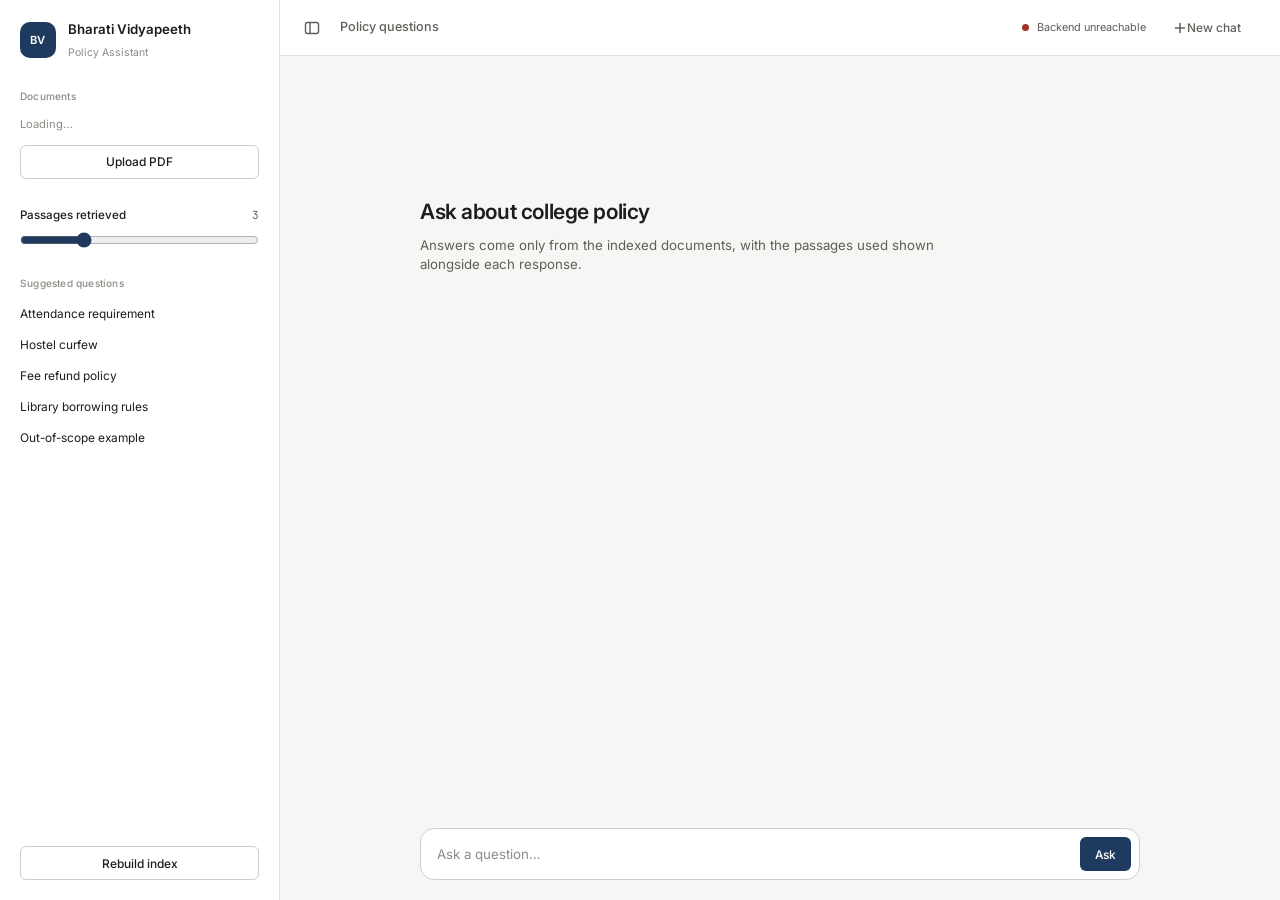
<file: project-2-rag-pipeline/frontend/index.html>
<!DOCTYPE html>
<html lang="en">
<head>
  <meta charset="UTF-8" />
  <meta name="viewport" content="width=device-width, initial-scale=1.0" />
  <meta name="description" content="Ask questions about Bharati Vidyapeeth policies and get answers grounded in the source documents." />
  <title>Bharati Vidyapeeth Policy Assistant</title>
  <link rel="preconnect" href="https://fonts.googleapis.com" />
  <link rel="preconnect" href="https://fonts.gstatic.com" crossorigin />
  <link href="https://fonts.googleapis.com/css2?family=Inter:wght@400;500;600&family=JetBrains+Mono:wght@400;500&display=swap" rel="stylesheet" />
  <link rel="stylesheet" href="style.css?v=4" />
</head>
<body>

  <div class="app-container">

    <aside class="sidebar" id="sidebar">
      <div class="brand">
        <div class="brand-mark">BV</div>
        <div class="brand-text">
          <h2>Bharati Vidyapeeth</h2>
          <span>Policy Assistant</span>
        </div>
      </div>

      <div class="sidebar-section">
        <span class="section-label">Documents</span>
        <div id="sourcesList" class="sources-list">
          <div class="source-loading">Loading…</div>
        </div>
        <input type="file" id="docUploadInput" accept=".pdf" hidden />
        <button id="btnUploadTrigger" class="btn btn-secondary">Upload PDF</button>
      </div>

      <div class="sidebar-section">
        <div class="slider-row">
          <label class="control-title" for="topKSlider">Passages retrieved</label>
          <span id="topKValue" class="control-value">3</span>
        </div>
        <input type="range" id="topKSlider" min="2" max="6" value="3" class="slider-input" />
      </div>

      <div class="sidebar-section">
        <span class="section-label">Suggested questions</span>
        <div class="suggestions-list">
          <button class="suggestion-chip" data-msg="What is the minimum attendance required for examinations?">Attendance requirement</button>
          <button class="suggestion-chip" data-msg="What are the curfew timings for the hostel?">Hostel curfew</button>
          <button class="suggestion-chip" data-msg="What is the fee refund policy on admission cancellation?">Fee refund policy</button>
          <button class="suggestion-chip" data-msg="What are the library borrowing rules for students?">Library borrowing rules</button>
          <button class="suggestion-chip" data-msg="What is the campus WiFi password?">Out-of-scope example</button>
        </div>
      </div>

      <div class="sidebar-footer">
        <button id="btn-ingest" class="btn btn-secondary">Rebuild index</button>
      </div>
    </aside>

    <main class="chat-viewport">
      <header class="chat-header">
        <button class="icon-btn" id="sidebarToggleBtn" aria-label="Toggle sidebar" title="Toggle sidebar">
          <svg width="18" height="18" viewBox="0 0 18 18" fill="none" aria-hidden="true">
            <rect x="2.5" y="3.5" width="13" height="11" rx="2" stroke="currentColor" stroke-width="1.4"/>
            <path d="M7 3.5v11" stroke="currentColor" stroke-width="1.4"/>
          </svg>
        </button>
        <h1 class="chat-title">Policy questions</h1>
        <div class="status-badge">
          <span class="status-dot" id="statusDot"></span>
          <span id="healthCount">Connecting…</span>
        </div>
        <button class="btn btn-ghost" id="newChatBtn" title="Start a new chat">
          <svg width="14" height="14" viewBox="0 0 14 14" fill="none" aria-hidden="true">
            <path d="M7 2.5v9M2.5 7h9" stroke="currentColor" stroke-width="1.5" stroke-linecap="round"/>
          </svg>
          New chat
        </button>
      </header>

      <div class="chat-body">
        <section class="messages-container" id="chat-window" aria-live="polite" aria-label="Conversation">
          <div class="welcome-card" id="welcomeCard">
            <h2>Ask about college policy</h2>
            <p>Answers come only from the indexed documents, with the passages used shown alongside each response.</p>
          </div>
        </section>

        <aside class="sources-panel" id="sources-panel" hidden>
          <h2>Retrieved passages</h2>
          <ul id="sources-list"></ul>
        </aside>
      </div>

      <div class="typing-indicator hidden" id="typingIndicator">
        <div class="dots"><span></span><span></span><span></span></div>
        <span>Searching documents…</span>
      </div>

      <footer class="chat-input-area">
        <form id="query-form" autocomplete="off">
          <input
            id="query-input"
            type="text"
            placeholder="Ask a question…"
            aria-label="Your question"
            required
          />
          <button type="submit" id="btn-send" class="btn btn-primary" aria-label="Send question">Ask</button>
        </form>
      </footer>

    </main>

    <div id="toast" class="toast" role="alert" aria-live="assertive" hidden></div>

  </div>

  <div class="modal-backdrop" id="confirmModal" hidden>
    <div class="modal" role="dialog" aria-modal="true" aria-labelledby="confirmTitle">
      <h2 id="confirmTitle">Start a new chat?</h2>
      <p>Your current conversation will be cleared and can't be recovered.</p>
      <div class="modal-actions">
        <button type="button" class="btn btn-ghost" id="confirmCancel">Cancel</button>
        <button type="button" class="btn btn-primary" id="confirmOk">Start new chat</button>
      </div>
    </div>
  </div>

  <script src="app.js?v=4"></script>
</body>
</html>
</file>
<file: project-2-rag-pipeline/frontend/style.css>
/* ─── Tokens ─────────────────────────────────────────────────────────────── */
*, *::before, *::after { box-sizing: border-box; margin: 0; padding: 0; }

:root {
  --bg:          #f6f6f4;
  --surface:     #ffffff;
  --surface-alt: #efeeeb;
  --border:      #e2e1dd;
  --border-strong: #cfcdc8;

  --text:        #1d1d1b;
  --text-muted:  #5f5e59;
  --text-faint:  #8c8b85;

  --accent:      #1f3a5f;
  --accent-hover:#162b47;
  --accent-soft: #e8edf3;

  --success:     #2f7d4f;
  --danger:      #a3322b;

  --radius-sm:   6px;
  --radius-md:   10px;
  --radius-lg:   14px;
  --font-sans:   'Inter', system-ui, -apple-system, sans-serif;
  --font-mono:   'JetBrains Mono', ui-monospace, monospace;
}

html, body {
  height: 100%;
  background: var(--bg);
  color: var(--text);
  font-family: var(--font-sans);
  font-size: 14px;
  line-height: 1.5;
  overflow: hidden;
  -webkit-font-smoothing: antialiased;
}

button { font-family: inherit; }
[hidden] { display: none !important; }
:focus-visible { outline: 2px solid var(--accent); outline-offset: 2px; }

.app-container { display: flex; height: 100vh; width: 100vw; overflow: hidden; }

/* ─── Sidebar ────────────────────────────────────────────────────────────── */
.sidebar {
  width: 280px;
  flex-shrink: 0;
  background: var(--surface);
  border-right: 1px solid var(--border);
  display: flex;
  flex-direction: column;
  gap: 28px;
  padding: 20px;
  overflow-y: auto;
}

.sidebar.collapsed { display: none; }

.brand { display: flex; align-items: center; gap: 12px; }
.brand-mark {
  width: 36px; height: 36px;
  border-radius: var(--radius-md);
  background: var(--accent);
  color: #fff;
  display: grid; place-items: center;
  font-size: 0.8rem; font-weight: 600; letter-spacing: .02em;
  flex-shrink: 0;
}
.brand-text h2 { font-size: 0.95rem; font-weight: 600; }
.brand-text span { font-size: 0.75rem; color: var(--text-faint); }

.sidebar-section { display: flex; flex-direction: column; gap: 8px; }
.section-label { font-size: 0.72rem; font-weight: 500; color: var(--text-faint); letter-spacing: .02em; }

/* Documents */
.sources-list { display: flex; flex-direction: column; }
.source-item {
  display: flex; align-items: baseline; justify-content: space-between; gap: 12px;
  padding: 7px 0;
  border-bottom: 1px solid var(--border);
  font-size: 0.83rem;
}
.source-item:last-child { border-bottom: none; }
.doc-name { overflow: hidden; text-overflow: ellipsis; white-space: nowrap; min-width: 0; }
.doc-badge { font-family: var(--font-mono); font-size: 0.72rem; color: var(--text-faint); flex-shrink: 0; }
.source-loading { font-size: 0.8rem; color: var(--text-faint); padding: 4px 0; }

/* Slider */
.slider-row { display: flex; justify-content: space-between; align-items: center; font-size: 0.83rem; }
.control-title { font-weight: 500; }
.control-value { font-family: var(--font-mono); font-size: 0.8rem; color: var(--text-muted); }
.slider-input { width: 100%; accent-color: var(--accent); cursor: pointer; }

/* Suggestions */
.suggestions-list { display: flex; flex-direction: column; gap: 2px; margin: 0 -8px; }
.suggestion-chip {
  background: none; border: none;
  color: var(--text);
  font-size: 0.85rem;
  padding: 7px 8px;
  border-radius: var(--radius-sm);
  cursor: pointer; text-align: left;
  transition: background .15s;
}
.suggestion-chip:hover { background: var(--surface-alt); }

.sidebar-footer { margin-top: auto; }

/* ─── Buttons ────────────────────────────────────────────────────────────── */
.btn {
  display: inline-flex; align-items: center; justify-content: center;
  font-size: 0.85rem; font-weight: 500;
  padding: 0 14px; height: 34px;
  border-radius: var(--radius-sm);
  border: 1px solid transparent;
  cursor: pointer;
  transition: background .15s, border-color .15s, opacity .15s;
}
.btn:disabled { opacity: .5; cursor: not-allowed; }
.btn-primary { background: var(--accent); color: #fff; }
.btn-primary:hover:not(:disabled) { background: var(--accent-hover); }
.btn-ghost { background: none; color: var(--text-muted); }
.btn-ghost:hover:not(:disabled) { background: var(--surface-alt); color: var(--text); }
.btn-secondary { background: var(--surface); border-color: var(--border-strong); color: var(--text); width: 100%; }
.btn-secondary:hover:not(:disabled) { background: var(--surface-alt); }

/* ─── Main / Header ──────────────────────────────────────────────────────── */
.chat-viewport { flex: 1; display: flex; flex-direction: column; min-width: 0; overflow: hidden; }

.chat-header {
  height: 56px;
  padding: 0 24px 0 16px;
  background: var(--surface);
  border-bottom: 1px solid var(--border);
  display: flex; align-items: center;
  flex-shrink: 0;
}
.chat-title { font-size: 0.9rem; font-weight: 500; color: var(--text-muted); margin-right: auto; }

.icon-btn {
  width: 32px; height: 32px; margin-right: 12px;
  display: grid; place-items: center;
  background: none; border: none;
  border-radius: var(--radius-sm);
  color: var(--text-muted);
  cursor: pointer;
  transition: background .15s, color .15s;
}
.icon-btn:hover { background: var(--surface-alt); color: var(--text); }

.status-badge { margin-right: 12px; display: flex; align-items: center; gap: 8px; font-size: 0.78rem; color: var(--text-muted); }
.status-dot { width: 7px; height: 7px; border-radius: 50%; background: var(--text-faint); }
.status-dot.online  { background: var(--success); }
.status-dot.offline { background: var(--danger); }

.chat-body { flex: 1; display: flex; overflow: hidden; }

/* ─── Messages ───────────────────────────────────────────────────────────── */
.messages-container {
  flex: 1;
  overflow-y: auto;
  padding: 32px 24px;
  display: flex;
  flex-direction: column;
  gap: 24px;
  scroll-behavior: smooth;
}
.messages-container > * { width: 100%; max-width: 720px; margin-left: auto; margin-right: auto; }
.messages-container::-webkit-scrollbar { width: 8px; }
.messages-container::-webkit-scrollbar-thumb { background: var(--border-strong); border-radius: 99px; border: 2px solid var(--bg); }

.welcome-card { margin-top: 12vh; animation: fadeIn .3s ease-out both; }
.welcome-card h2 { font-size: 1.5rem; font-weight: 600; letter-spacing: -0.02em; margin-bottom: 8px; }
.welcome-card p { color: var(--text-muted); font-size: 0.95rem; max-width: 520px; }

@keyframes fadeIn { from { opacity: 0; transform: translateY(4px); } to { opacity: 1; transform: none; } }

.msg { display: flex; animation: fadeIn .2s ease-out; }
.msg.user { justify-content: flex-end; }

.bubble { font-size: 0.93rem; line-height: 1.65; word-break: break-word; white-space: pre-wrap; }
.msg.user .bubble {
  background: var(--accent-soft);
  padding: 10px 16px;
  border-radius: var(--radius-lg);
  max-width: 80%;
}
.msg.bot .bubble { width: 100%; }
.msg.declined .bubble { color: var(--text-muted); }
.msg.error .bubble { color: var(--danger); }

/* Citations under an answer */
.citations-badges { margin-top: 12px; display: flex; flex-wrap: wrap; gap: 6px; white-space: normal; }
.citation-badge {
  font-size: 0.74rem;
  color: var(--text-muted);
  background: var(--surface);
  border: 1px solid var(--border);
  padding: 3px 9px;
  border-radius: 999px;
}
.citation-badge strong { font-weight: 500; color: var(--text); }

/* ─── Retrieved passages panel ───────────────────────────────────────────── */
.sources-panel {
  width: 320px;
  flex-shrink: 0;
  border-left: 1px solid var(--border);
  background: var(--surface);
  padding: 20px 16px;
  overflow-y: auto;
  display: flex; flex-direction: column; gap: 12px;
}
.sources-panel h2 { font-size: 0.72rem; font-weight: 500; color: var(--text-faint); letter-spacing: .02em; }

#sources-list { list-style: none; display: flex; flex-direction: column; }
.source-card { padding: 14px 0; border-bottom: 1px solid var(--border); font-size: 0.8rem; }
.source-card:first-child { padding-top: 0; }
.source-card:last-child { border-bottom: none; }
.source-name { font-weight: 500; margin-bottom: 2px; }
.source-score { font-family: var(--font-mono); color: var(--text-faint); font-size: 0.72rem; margin-bottom: 8px; }
.source-excerpt { color: var(--text-muted); line-height: 1.6; display: -webkit-box; -webkit-line-clamp: 5; -webkit-box-orient: vertical; overflow: hidden; }

/* ─── Typing ─────────────────────────────────────────────────────────────── */
.typing-indicator {
  display: flex; align-items: center; gap: 10px;
  width: 100%; max-width: 720px; margin: 0 auto;
  padding: 0 24px 12px;
  font-size: 0.82rem; color: var(--text-faint);
}
.typing-indicator.hidden { display: none; }
.dots { display: flex; gap: 4px; }
.dots span { width: 5px; height: 5px; border-radius: 50%; background: var(--text-faint); animation: blink 1.2s infinite ease-in-out; }
.dots span:nth-child(2) { animation-delay: .2s; }
.dots span:nth-child(3) { animation-delay: .4s; }
@keyframes blink { 0%, 80%, 100% { opacity: .25; } 40% { opacity: 1; } }

/* ─── Input ──────────────────────────────────────────────────────────────── */
.chat-input-area { padding: 8px 24px 20px; }

#query-form {
  display: flex; gap: 8px; align-items: center;
  max-width: 720px; margin: 0 auto;
  background: var(--surface);
  border: 1px solid var(--border-strong);
  border-radius: var(--radius-lg);
  padding: 8px 8px 8px 16px;
  transition: border-color .15s, box-shadow .15s;
}
#query-form:focus-within { border-color: var(--accent); box-shadow: 0 0 0 3px var(--accent-soft); }

#query-input {
  flex: 1;
  background: none; border: none; outline: none;
  color: var(--text);
  font-family: var(--font-sans);
  font-size: 0.95rem;
  padding: 6px 0;
}
#query-input::placeholder { color: var(--text-faint); }

/* ─── Toast ──────────────────────────────────────────────────────────────── */
.toast {
  position: fixed; bottom: 88px; left: 50%; transform: translateX(-50%);
  background: var(--text); color: #fff;
  padding: 10px 18px;
  border-radius: var(--radius-md);
  font-size: 0.85rem;
  box-shadow: 0 8px 24px rgba(0,0,0,.18);
  z-index: 100;
}
.toast.error { background: var(--danger); }

/* ─── Responsive ─────────────────────────────────────────────────────────── */
@media (max-width: 960px) { .sources-panel { display: none; } }
@media (max-width: 720px) {
  .sidebar { position: fixed; inset: 0 auto 0 0; z-index: 200; box-shadow: 0 0 40px rgba(0,0,0,.12); }
  .msg.user .bubble { max-width: 92%; }
}

/* ─── Confirm dialog ─────────────────────────────────────────────────────── */
[hidden] { display: none !important; }
.modal-backdrop {
  position: fixed; inset: 0; z-index: 300;
  background: rgba(29, 29, 27, .4);
  display: grid; place-items: center; padding: 20px;
}
.modal {
  width: 100%; max-width: 400px;
  background: var(--surface);
  border-radius: var(--radius-lg);
  padding: 24px;
  box-shadow: 0 12px 40px rgba(0,0,0,.18);
  animation: fadeIn .15s ease-out;
}
.modal h2 { font-size: 1.05rem; font-weight: 600; margin-bottom: 6px; }
.modal p { color: var(--text-muted); font-size: 0.9rem; }
.modal-actions { display: flex; justify-content: flex-end; gap: 8px; margin-top: 20px; }
</file>
